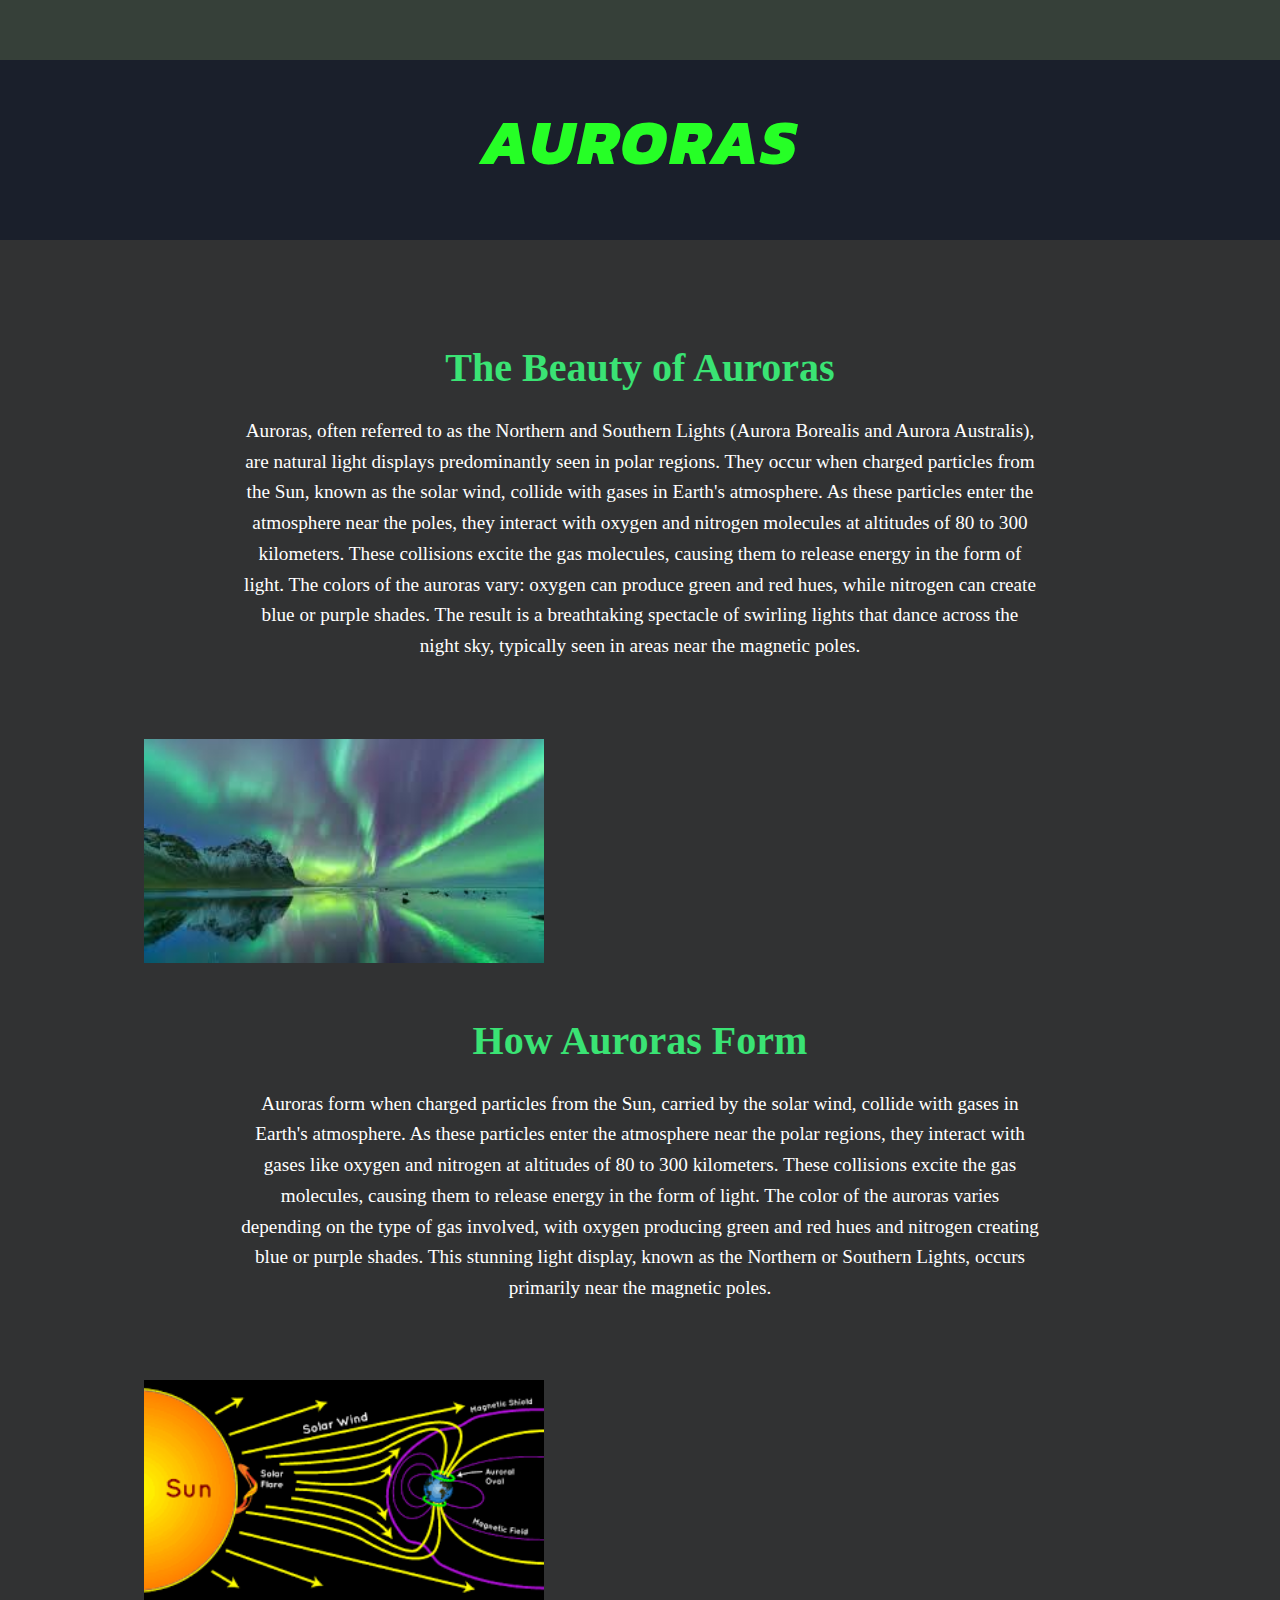
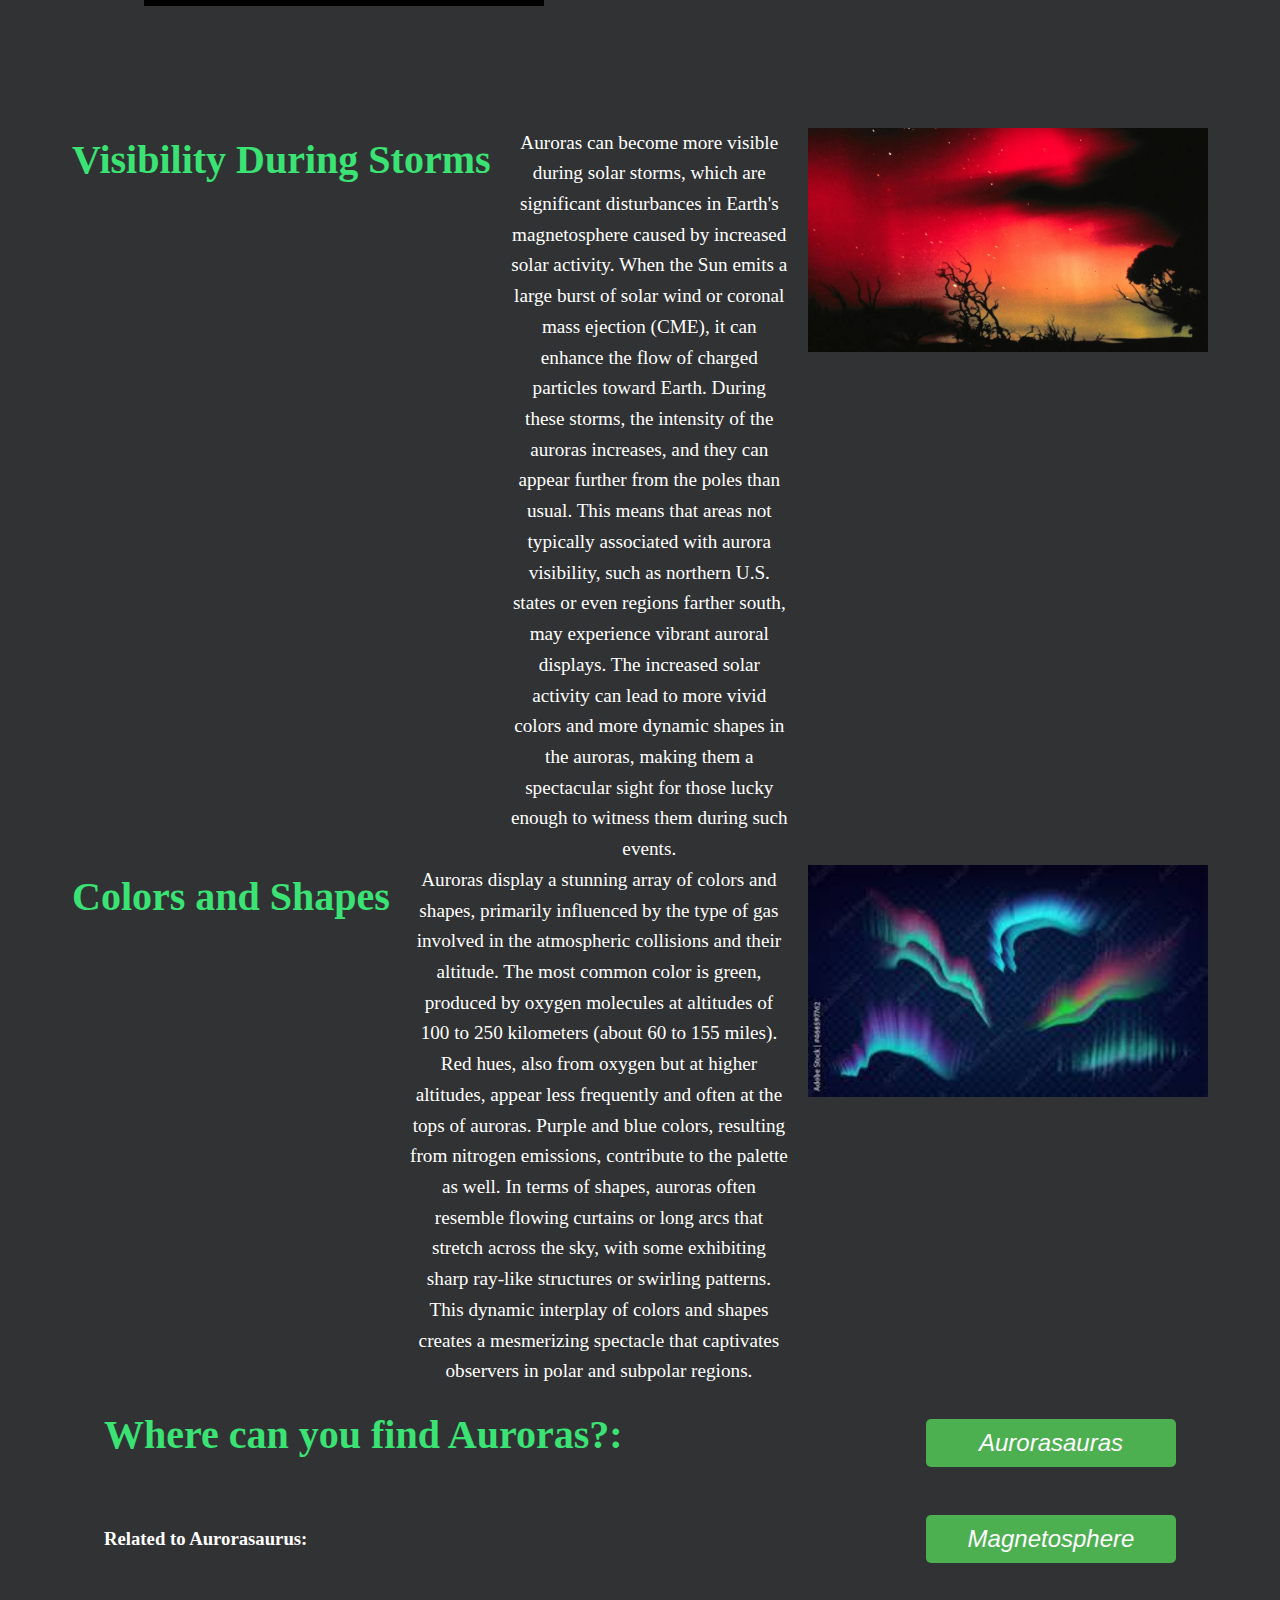
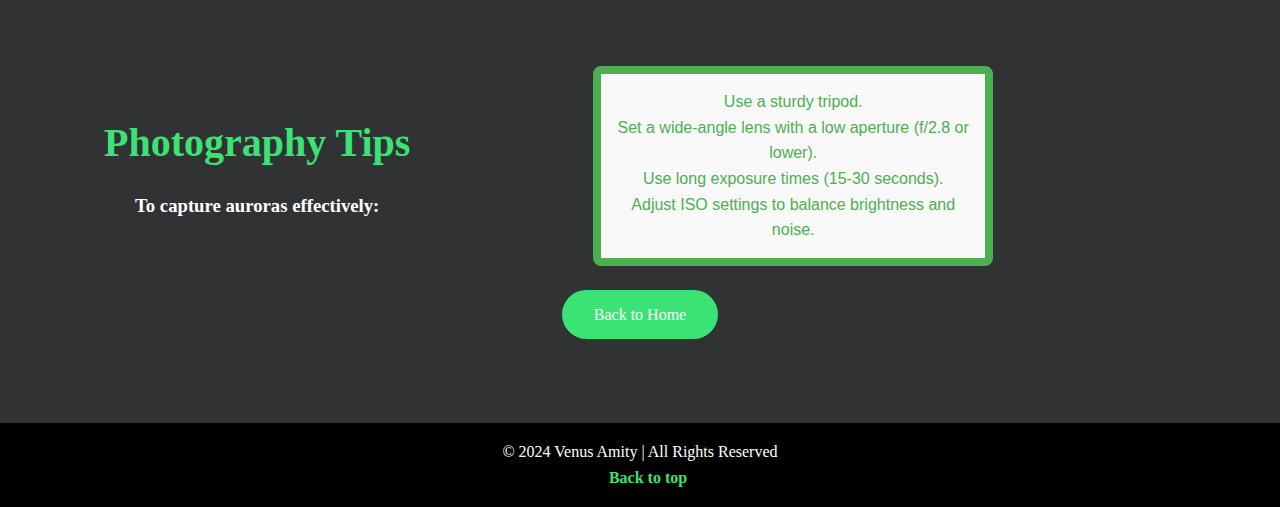
<file: Templates/auroras.html>
<!DOCTYPE html>
<html lang="en">

<head>
    <meta charset="UTF-8">
    <meta name="viewport" content="width=device-width, initial-scale=1.0">
    <title>Auroras - Geomagnetic Storms</title>
    <link rel="stylesheet" href="/style.css">
</head>

<body>
    <header class="hero" style="height: 20vh; background: #1a1f2b;">
        <div class="hero-content">
            <h1 class="title">Auroras</h1>
        </div>
    </header>

    <section class="info-section">
        <div class="content-container">
            <h2>The Beauty of Auroras</h2>
            <p>Auroras, often referred to as the Northern and Southern Lights (Aurora Borealis and Aurora Australis), are natural light displays predominantly seen in polar regions. They occur when charged particles from the Sun, known as the solar wind, collide with gases in Earth's atmosphere. As these particles enter the atmosphere near the poles, they interact with oxygen and nitrogen molecules at altitudes of 80 to 300 kilometers. These collisions excite the gas molecules, causing them to release energy in the form of light. The colors of the auroras vary: oxygen can produce green and red hues, while nitrogen can create blue or purple shades. The result is a breathtaking spectacle of swirling lights that dance across the night sky, typically seen in areas near the magnetic poles.</p>
            <div class="visual-explanation">
                <img src="/Assets/Auroras/auroras2.jpg" alt="Aurora" width="560" height="315">
                <iframe width="560" height="315" src="https://www.youtube.com/embed/ZVTbolyobcE?si=PGPRLhjt8TJp2SmE" title="YouTube video player" frameborder="0" allow="accelerometer; autoplay; clipboard-write; encrypted-media; gyroscope; picture-in-picture; web-share" referrerpolicy="strict-origin-when-cross-origin" allowfullscreen></iframe>
            </div>

            <h2>How Auroras Form</h2>
            <p>Auroras form when charged particles from the Sun, carried by the solar wind, collide with gases in Earth's atmosphere. As these particles enter the atmosphere near the polar regions, they interact with gases like oxygen and nitrogen at altitudes of 80 to 300 kilometers. These collisions excite the gas molecules, causing them to release energy in the form of light. The color of the auroras varies depending on the type of gas involved, with oxygen producing green and red hues and nitrogen creating blue or purple shades. This stunning light display, known as the Northern or Southern Lights, occurs primarily near the magnetic poles.</p>
            <div class="visual-explanation">
                <img src="/Assets/Auroras/auroras1.png" alt="How Auroras Form" width="560" height="315">
                <iframe width="560" height="315" src="https://www.youtube.com/embed/rGruQpd8Kmc?si=tjX82TBVNYkk6nFU" title="YouTube video player" frameborder="0" allow="accelerometer; autoplay; clipboard-write; encrypted-media; gyroscope; picture-in-picture; web-share" referrerpolicy="strict-origin-when-cross-origin" allowfullscreen></iframe>
            </div>

            <br><br><br>
            
            <div class="content-container-simple">
                <h2>Visibility During Storms</h2>
                <p>Auroras can become more visible during solar storms, which are significant disturbances in Earth's magnetosphere caused by increased solar activity. When the Sun emits a large burst of solar wind or coronal mass ejection (CME), it can enhance the flow of charged particles toward Earth. During these storms, the intensity of the auroras increases, and they can appear further from the poles than usual. This means that areas not typically associated with aurora visibility, such as northern U.S. states or even regions farther south, may experience vibrant auroral displays. The increased solar activity can lead to more vivid colors and more dynamic shapes in the auroras, making them a spectacular sight for those lucky enough to witness them during such events.</p>
                <div class="visual-explanation">
                    <img src="/Assets/Auroras/aurora3.webp" alt="Auroras During Solar Storms">
                </div>
            </div>  
            

            <div class="content-container-simple">
                <h2>Colors and Shapes</h2>
                <p>Auroras display a stunning array of colors and shapes, primarily influenced by the type of gas involved in the atmospheric collisions and their altitude. The most common color is green, produced by oxygen molecules at altitudes of 100 to 250 kilometers (about 60 to 155 miles). Red hues, also from oxygen but at higher altitudes, appear less frequently and often at the tops of auroras. Purple and blue colors, resulting from nitrogen emissions, contribute to the palette as well. In terms of shapes, auroras often resemble flowing curtains or long arcs that stretch across the sky, with some exhibiting sharp ray-like structures or swirling patterns. This dynamic interplay of colors and shapes creates a mesmerizing spectacle that captivates observers in polar and subpolar regions.</p>
                <div class="visual-explanation">
                    <img src="/Assets/Auroras/auroras4.jpg" alt="Auroras During Solar Storms" width="1440" height="809">
                </div>
            </div>

            <div class="navbar-content-container">
                <h2>Where can you find Auroras?: </h2>
                <button onclick="location.href='https://aurorasaurus.org/'" class="effect-button"><i>Aurorasauras</i></button>
            </div>

            <div class="navbar-content-container">
                <h3>Related to Aurorasaurus: </h3>
                <button onclick="location.href='https://nasa3d.arc.nasa.gov/detail/magnetosphere-model'" class="effect-button"><i>Magnetosphere</i></button>
            </div>

            <br>
            <br>

            <div class="navbar-content-container">
                <div><h2>Photography Tips</h3>
                <h3>To capture auroras effectively:</div>
                <ul class="tips">
                    <ul>Use a sturdy tripod.</ul>
                    <ul>Set a wide-angle lens with a low aperture (f/2.8 or lower).</ul>
                    <ul>Use long exposure times (15-30 seconds).</ul>
                    <ul>Adjust ISO settings to balance brightness and noise.</ul>
                </ul>
                </h3>
            </div>

            <a href="/../index.html" class="cta-btn">Back to Home</a>
        </div>
    </section>

    <footer class="footer">
        <p>&copy; 2024 Venus Amity | All Rights Reserved</p>
        <a href="#hero">Back to top</a>
    </footer>
</body>

</html>
</file>
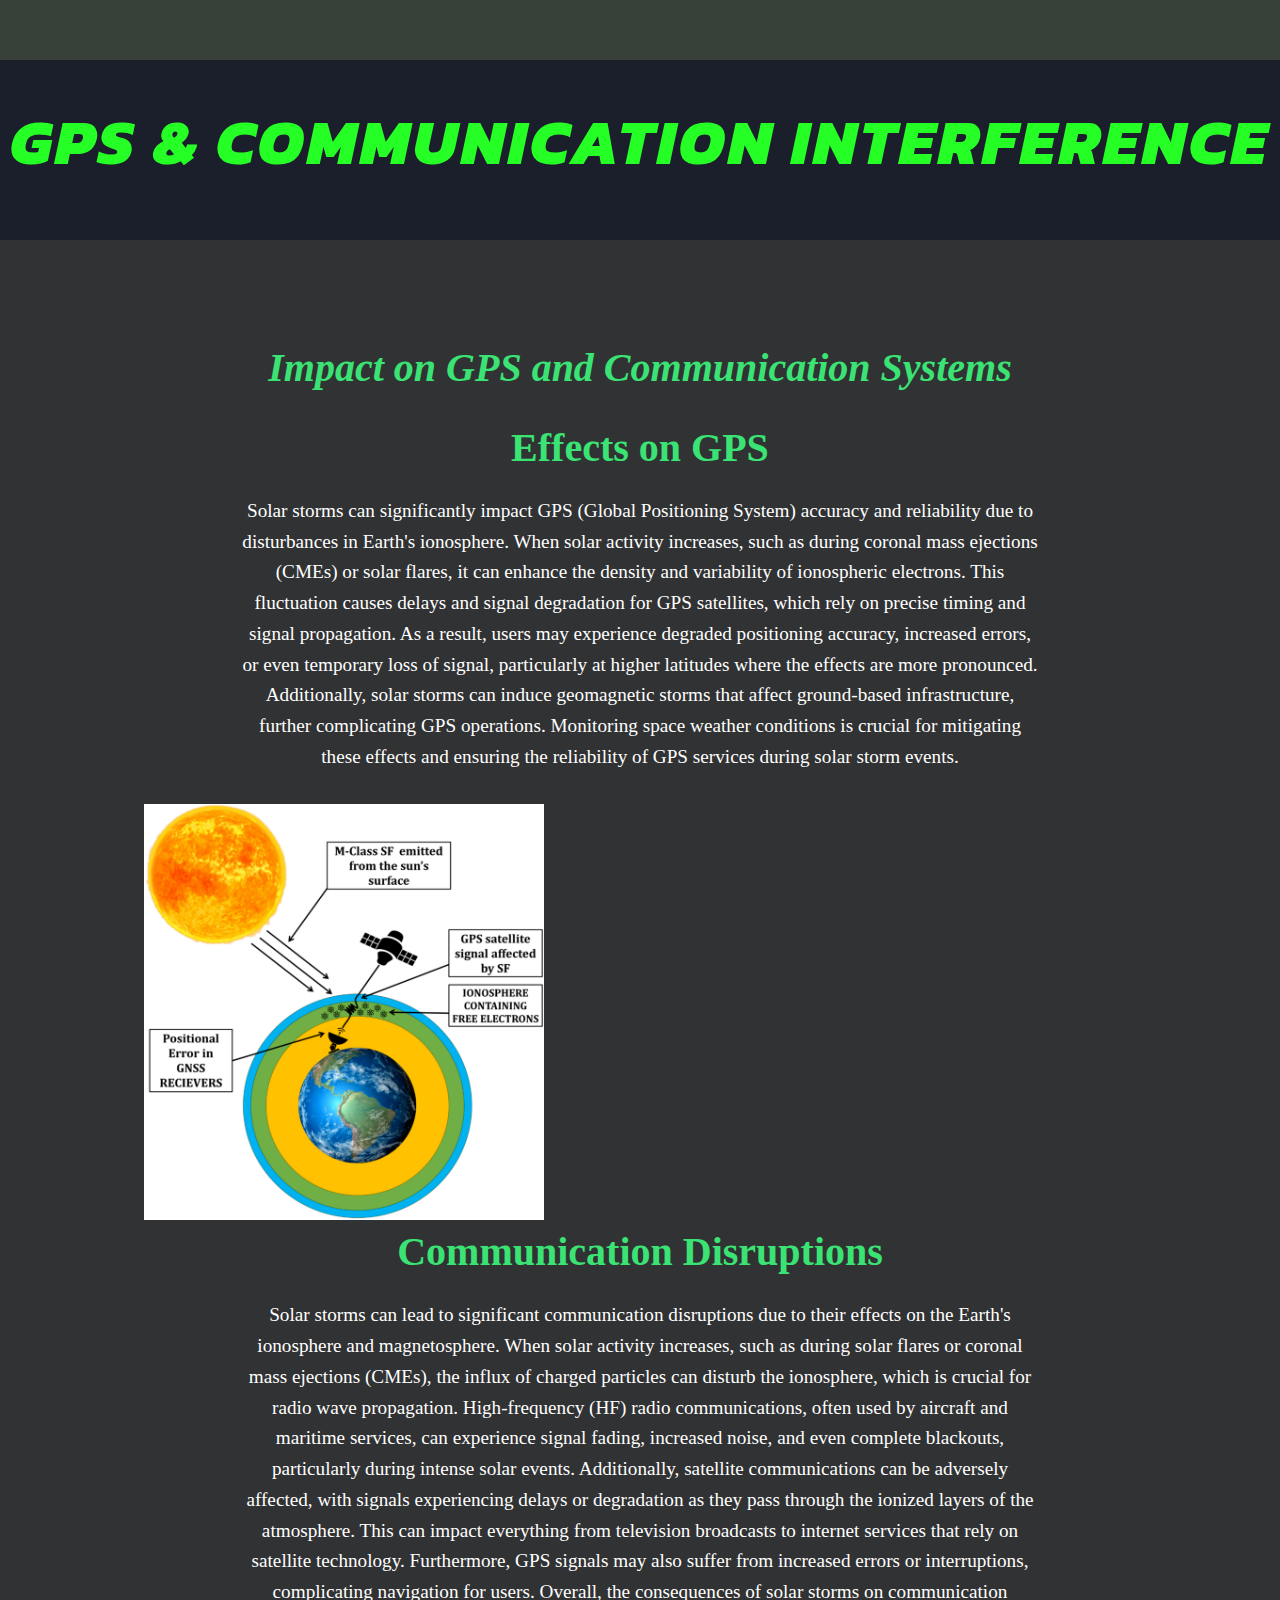
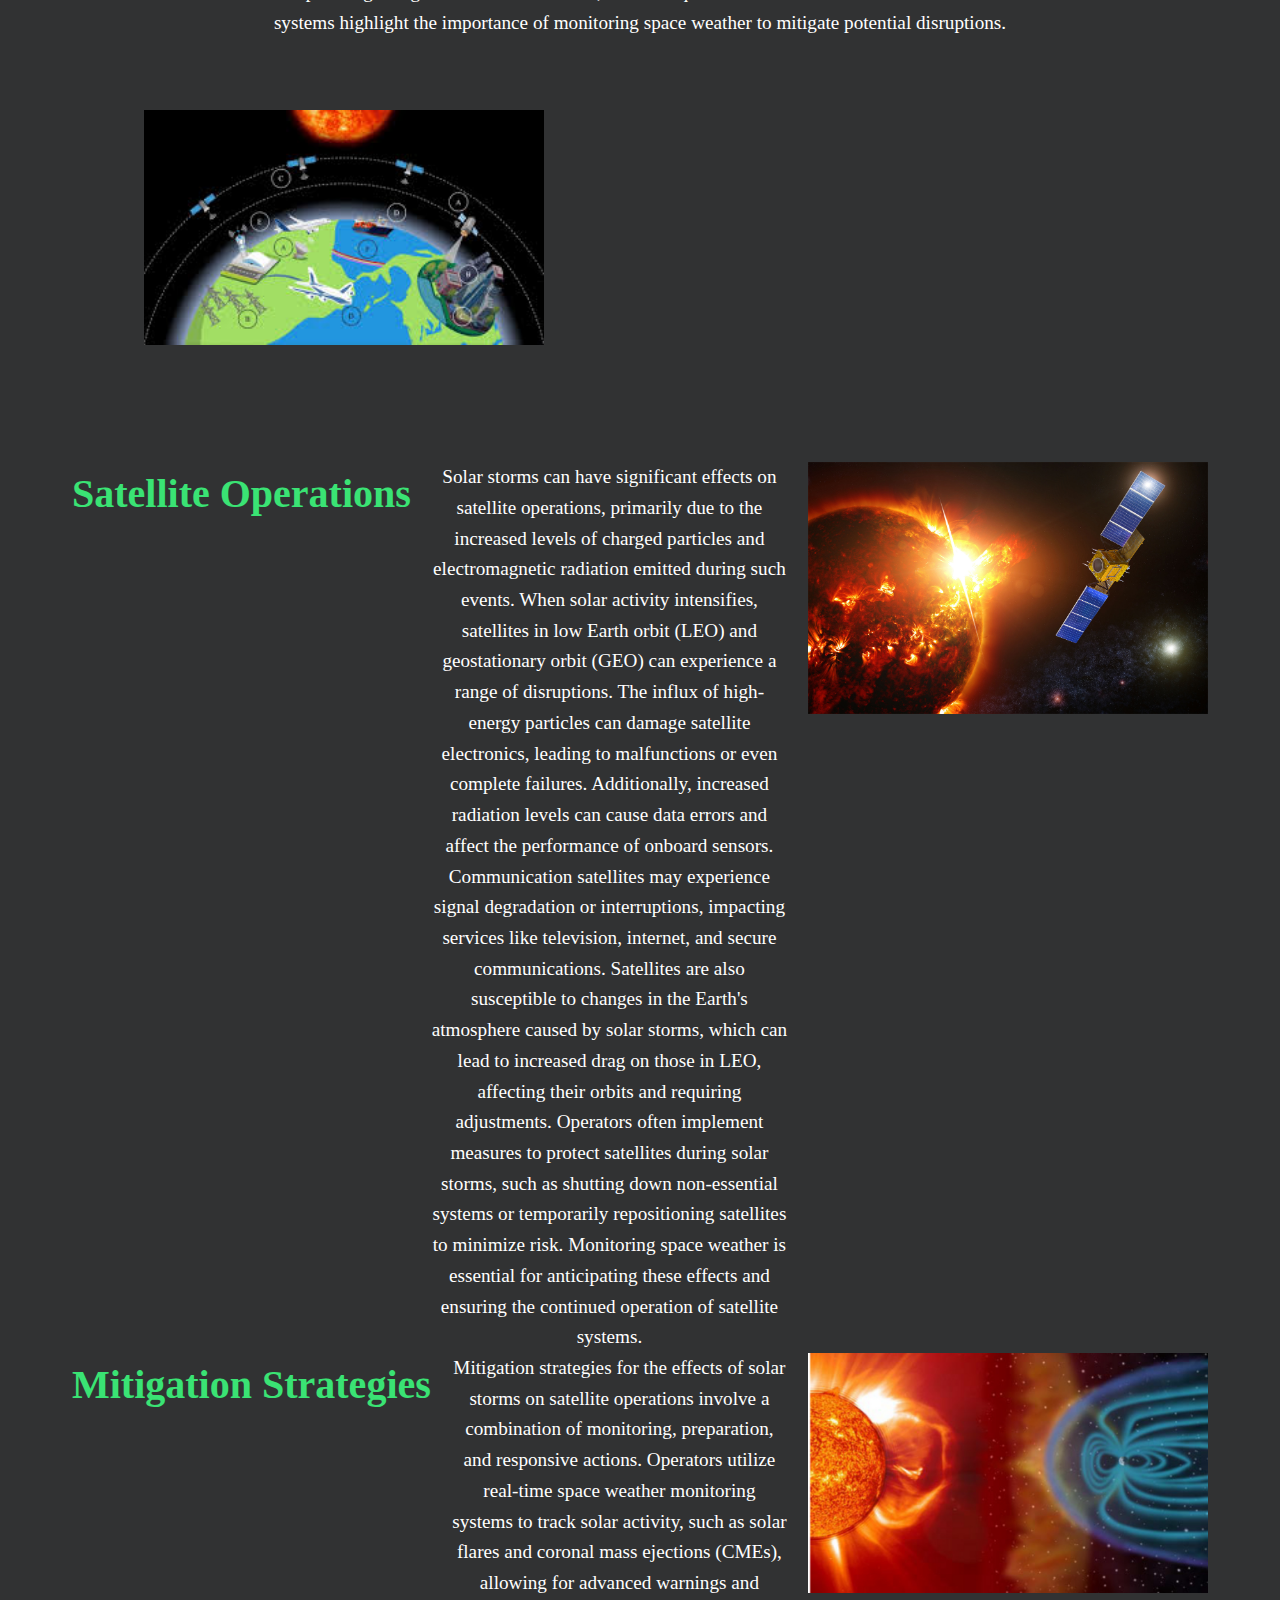
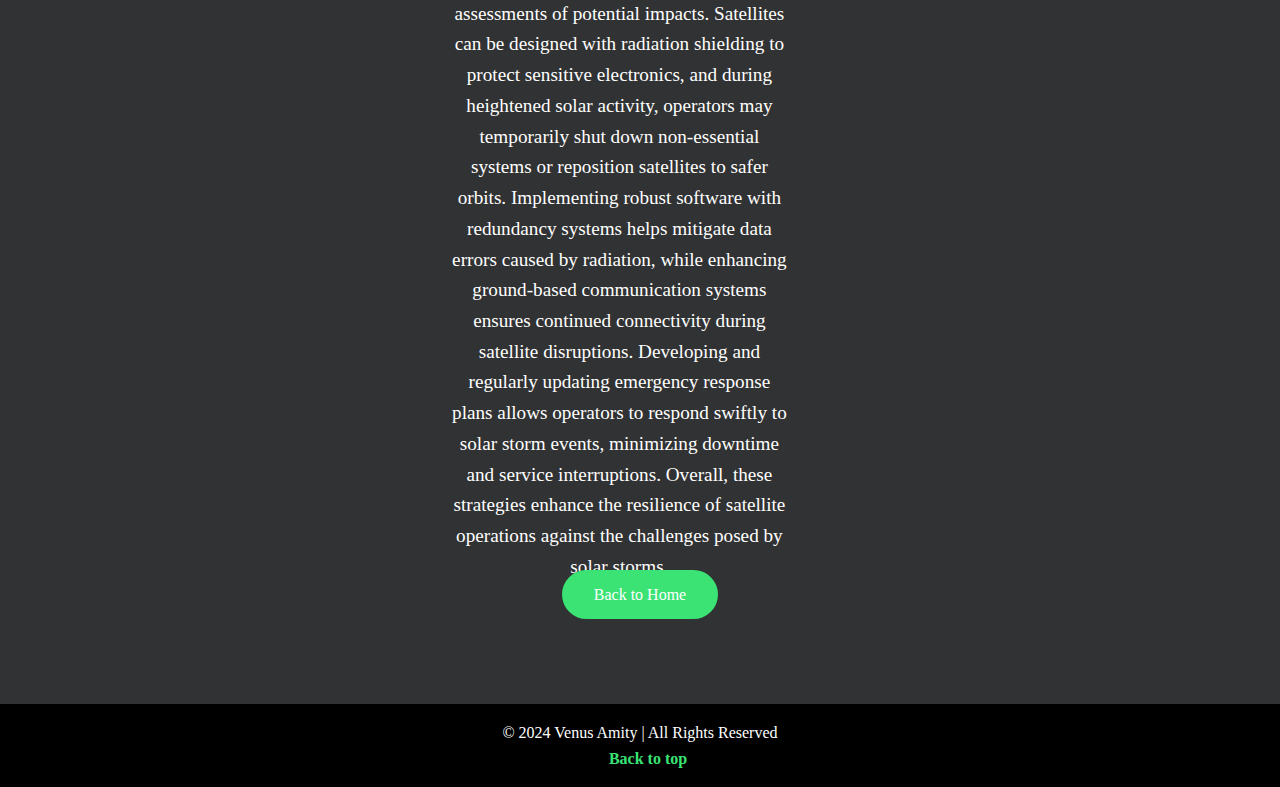
<file: Templates/gps-communication.html>
<!DOCTYPE html>
<html lang="en">
<head>
    <meta charset="UTF-8">
    <meta name="viewport" content="width=device-width, initial-scale=1.0">
    <title>GPS & Communication Interference - Geomagnetic Storms</title>
    <link rel="stylesheet" href="/style.css">
</head>
<body>
    <header class="hero" id="hero" style="height: 20vh; background: #1a1f2b;">
        <div class="hero-content">
            <h1 class="title">GPS & Communication Interference</h1>
        </div>
    </header>

    <section class="info-section">
        <div class="content-container">
            <h2><strong><i>Impact on GPS and Communication Systems</i></strong></h2>

            <h2>Effects on GPS</h2>
            <p>Solar storms can significantly impact GPS (Global Positioning System) accuracy and reliability due to disturbances in Earth's ionosphere. When solar activity increases, such as during coronal mass ejections (CMEs) or solar flares, it can enhance the density and variability of ionospheric electrons. This fluctuation causes delays and signal degradation for GPS satellites, which rely on precise timing and signal propagation. As a result, users may experience degraded positioning accuracy, increased errors, or even temporary loss of signal, particularly at higher latitudes where the effects are more pronounced. Additionally, solar storms can induce geomagnetic storms that affect ground-based infrastructure, further complicating GPS operations. Monitoring space weather conditions is crucial for mitigating these effects and ensuring the reliability of GPS services during solar storm events.</p>
            <div class="visual-explanation">
                <img src="/Assets/GpsCommunication/EffectsGps.png" alt="Effects on GPS" width="560" height="315">
                <iframe width="560" height="315" src="https://www.youtube.com/embed/rrwyiwFbag0?si=c0bbXpKL4Q2VnbcY" title="YouTube video player" frameborder="0" allow="accelerometer; autoplay; clipboard-write; encrypted-media; gyroscope; picture-in-picture; web-share" referrerpolicy="strict-origin-when-cross-origin" allowfullscreen></iframe>
            </div>

            <h2>Communication Disruptions</h2>
            <p>Solar storms can lead to significant communication disruptions due to their effects on the Earth's ionosphere and magnetosphere. When solar activity increases, such as during solar flares or coronal mass ejections (CMEs), the influx of charged particles can disturb the ionosphere, which is crucial for radio wave propagation. High-frequency (HF) radio communications, often used by aircraft and maritime services, can experience signal fading, increased noise, and even complete blackouts, particularly during intense solar events.

            Additionally, satellite communications can be adversely affected, with signals experiencing delays or degradation as they pass through the ionized layers of the atmosphere. This can impact everything from television broadcasts to internet services that rely on satellite technology. Furthermore, GPS signals may also suffer from increased errors or interruptions, complicating navigation for users. Overall, the consequences of solar storms on communication systems highlight the importance of monitoring space weather to mitigate potential disruptions.</p>
            <div class="visual-explanation">
                <img src="/Assets/GpsCommunication/CommunicationDistruption.jpeg" alt="Effects on GPS" width="560" height="315">
                <iframe width="560" height="315" src="https://www.youtube.com/embed/R7aDGPuDkS0?si=NeMV02iMwfkqoirh" title="YouTube video player" frameborder="0" allow="accelerometer; autoplay; clipboard-write; encrypted-media; gyroscope; picture-in-picture; web-share" referrerpolicy="strict-origin-when-cross-origin" allowfullscreen></iframe>
            </div>

            <br><br><br>
            
            <div class="content-container-simple">
                <h2>Satellite Operations</h2>
                <p>Solar storms can have significant effects on satellite operations, primarily due to the increased levels of charged particles and electromagnetic radiation emitted during such events. When solar activity intensifies, satellites in low Earth orbit (LEO) and geostationary orbit (GEO) can experience a range of disruptions. 

                The influx of high-energy particles can damage satellite electronics, leading to malfunctions or even complete failures. Additionally, increased radiation levels can cause data errors and affect the performance of onboard sensors. Communication satellites may experience signal degradation or interruptions, impacting services like television, internet, and secure communications. 

                Satellites are also susceptible to changes in the Earth's atmosphere caused by solar storms, which can lead to increased drag on those in LEO, affecting their orbits and requiring adjustments. Operators often implement measures to protect satellites during solar storms, such as shutting down non-essential systems or temporarily repositioning satellites to minimize risk. Monitoring space weather is essential for anticipating these effects and ensuring the continued operation of satellite systems.</p>
                <div class="visual-explanation">
                    <img src="/Assets/GpsCommunication/SatelliteOperation.jpeg" alt="Effects on GPS" width="962" height="578">
                </div>
            </div>

            <div class="content-container-simple">
                <h2>Mitigation Strategies</h2>
                <p>Mitigation strategies for the effects of solar storms on satellite operations involve a combination of monitoring, preparation, and responsive actions. Operators utilize real-time space weather monitoring systems to track solar activity, such as solar flares and coronal mass ejections (CMEs), allowing for advanced warnings and assessments of potential impacts. Satellites can be designed with radiation shielding to protect sensitive electronics, and during heightened solar activity, operators may temporarily shut down non-essential systems or reposition satellites to safer orbits. Implementing robust software with redundancy systems helps mitigate data errors caused by radiation, while enhancing ground-based communication systems ensures continued connectivity during satellite disruptions. Developing and regularly updating emergency response plans allows operators to respond swiftly to solar storm events, minimizing downtime and service interruptions. Overall, these strategies enhance the resilience of satellite operations against the challenges posed by solar storms.</p>
                <div class="visual-explanation">
                    <img src="/Assets/GpsCommunication/Mitigation.jpeg" alt="Effects on GPS">
                </div>
            </div>

            <a href="/../index.html" class="cta-btn">Back to Home</a>
        </div>
    </section>

    <footer class="footer">
        <p>&copy; 2024 Venus Amity | All Rights Reserved</p>
        <a href="#hero">Back to top</a>
    </footer>
</body>
</html>
</file>
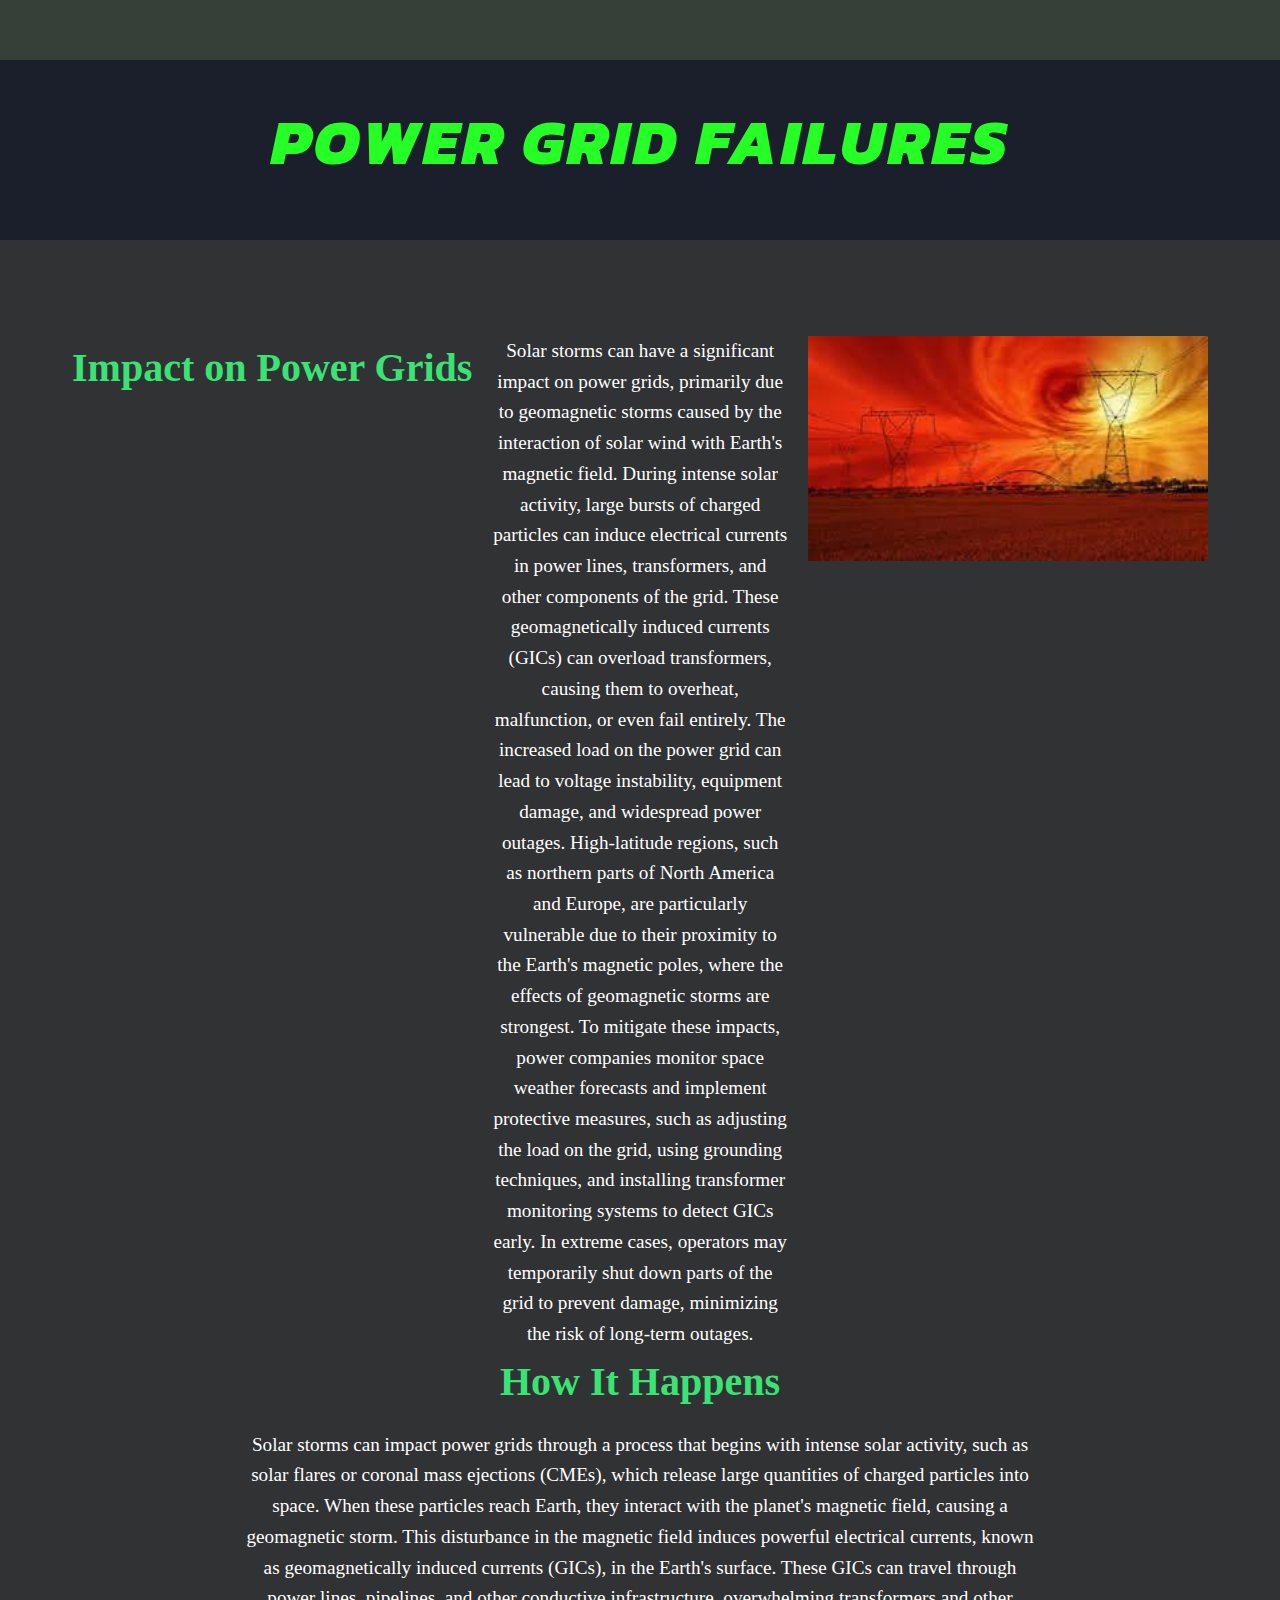
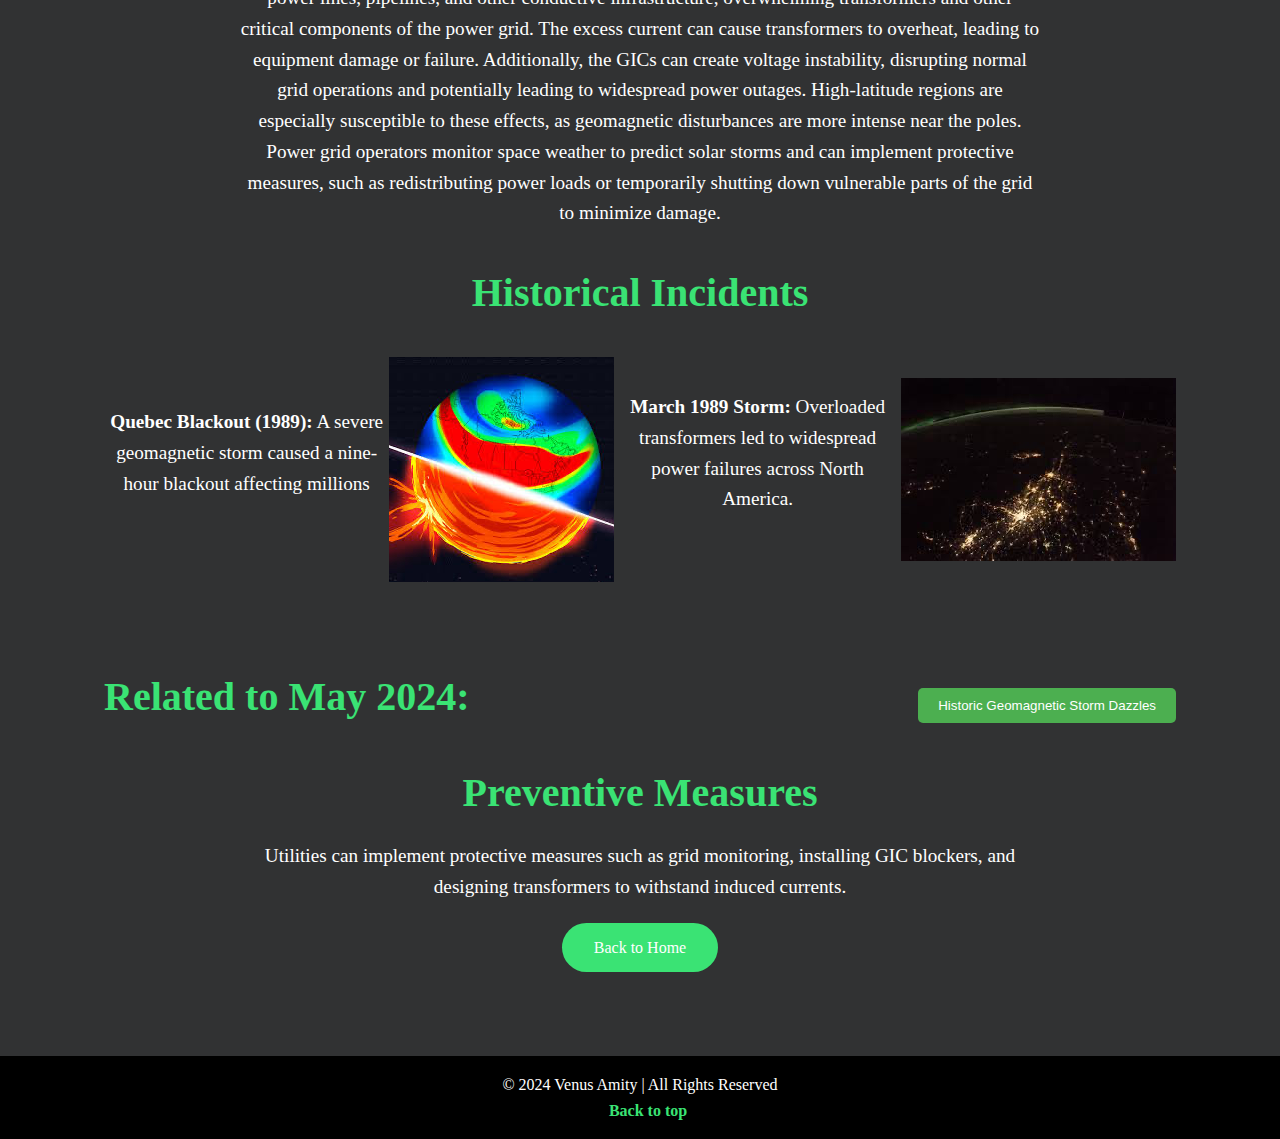
<file: Templates/power-grid.html>
<!DOCTYPE html>
<html lang="en">
<head>
    <meta charset="UTF-8">
    <meta name="viewport" content="width=device-width, initial-scale=1.0">
    <title>Power Grid Failures - Geomagnetic Storms</title>
    <link rel="stylesheet" href="/style.css">
</head>
<body>
    <header class="hero" style="height: 20vh; background: #1a1f2b;">
        <div class="hero-content">
            <h1 class="title">Power Grid Failures</h1>
        </div>
    </header>

    <section class="info-section">
        <div class="content-container">
            <div class="content-container-simple">
                <h2>Impact on Power Grids</h2>
                <p>Solar storms can have a significant impact on power grids, primarily due to geomagnetic storms caused by the interaction of solar wind with Earth's magnetic field. During intense solar activity, large bursts of charged particles can induce electrical currents in power lines, transformers, and other components of the grid. These geomagnetically induced currents (GICs) can overload transformers, causing them to overheat, malfunction, or even fail entirely.

                The increased load on the power grid can lead to voltage instability, equipment damage, and widespread power outages. High-latitude regions, such as northern parts of North America and Europe, are particularly vulnerable due to their proximity to the Earth's magnetic poles, where the effects of geomagnetic storms are strongest.

                To mitigate these impacts, power companies monitor space weather forecasts and implement protective measures, such as adjusting the load on the grid, using grounding techniques, and installing transformer monitoring systems to detect GICs early. In extreme cases, operators may temporarily shut down parts of the grid to prevent damage, minimizing the risk of long-term outages.</p>
                <div class="visual-explanation">
                    <img src="/Assets/PowerGrid/Impact.png" alt="Effects on GPS" width="1440" height="809">
                </div>
            </div>

            <h2>How It Happens</h2>
            <p>Solar storms can impact power grids through a process that begins with intense solar activity, such as solar flares or coronal mass ejections (CMEs), which release large quantities of charged particles into space. When these particles reach Earth, they interact with the planet's magnetic field, causing a geomagnetic storm. This disturbance in the magnetic field induces powerful electrical currents, known as geomagnetically induced currents (GICs), in the Earth's surface.

            These GICs can travel through power lines, pipelines, and other conductive infrastructure, overwhelming transformers and other critical components of the power grid. The excess current can cause transformers to overheat, leading to equipment damage or failure. Additionally, the GICs can create voltage instability, disrupting normal grid operations and potentially leading to widespread power outages. High-latitude regions are especially susceptible to these effects, as geomagnetic disturbances are more intense near the poles.

            Power grid operators monitor space weather to predict solar storms and can implement protective measures, such as redistributing power loads or temporarily shutting down vulnerable parts of the grid to minimize damage.</p>

            <h2>Historical Incidents</h2>
            <div class="navbar-content-container">
                <p><strong>Quebec Blackout (1989):</strong> A severe geomagnetic storm caused a nine-hour blackout affecting millions</p>
                    <div class="visual-explanation">
                        <img src="/Assets/PowerGrid/MarchSolarStorm.png" alt="Effects on GPS">
                    </div>
                <p><strong>March 1989 Storm:</strong> Overloaded transformers led to widespread power failures across North America.</p>
                    <div class="visual-explanation">
                        <img src="/Assets/PowerGrid/QuebecBlackout.png" alt="Effects on GPS">
                    </div>
            </div>

            <br><br>

            <div class="navbar-content-container">
                <h2>Related to May 2024: </h2>
                <button onclick="location.href='https://earthobservatory.nasa.gov/images/152815/historic-geomagnetic-storm-dazzles'" class="effects-button">Historic Geomagnetic Storm Dazzles</button>
            </div>
            
            <h2>Preventive Measures</h2>
            <p>Utilities can implement protective measures such as grid monitoring, installing GIC blockers, and designing transformers to withstand induced currents.</p>

            <a href="/../index.html" class="cta-btn">Back to Home</a>
        </div>
    </section>

    <footer class="footer">
        <p>&copy; 2024 Venus Amity | All Rights Reserved</p>
        <a href="#hero">Back to top</a>
    </footer>
</body>
</html>
</file>
<file: style.css>
@import url('https://fonts.googleapis.com/css2?family=Kanit:ital,wght@0,100;0,200;0,300;0,400;0,500;0,600;0,700;0,800;0,900;1,100;1,200;1,300;1,400;1,500;1,600;1,700;1,800;1,900&display=swap');

    * {
        margin: 0;
        padding: 0;
        box-sizing: border-box;
    }

    html, body {
        scroll-behavior: auto;
    }

    .title {
        font-family: 'Kanit', sans-serif;
        font-weight: 800;
        font-style: italic;
        color: #26ff26;
        animation: fadeIn 2s ease-in-out;
    }

    .subtitle, #exploreStorms {
        animation: fadeIn 2s ease-in-out;
    }

    @keyframes fadeIn {
        from {
            opacity: 0;
        }
        to {
            opacity: 1;
        }
    }

    body {
        background-color: #364039;
        color: #fff;
        line-height: 1.6;
    }

    h2 {
        color: #3ae374;
    }

    a {
        text-decoration: none;
        color: #fff;
    }

    .content-container {
        max-width: 1200px;
        margin: auto;
        padding: 2rem;
        text-align: center;
    }

    ul {
        display: block;
        list-style-type: disc;
    }

    .tips {
        color: #4CAF50;
        border: 8px solid #4CAF50;
        padding: 15px;
        background-color: #f9f9f9;
        border-radius: 8px;
        max-width: 400px;
        margin: 20px auto;
        font-family: Arial, sans-serif;
    }

    .tips li {
        margin-bottom: 10px;
        line-height: 1.6;
    }

    .tips li:last-child {
        margin-bottom: 0;
    }

    .navbar {
        background-color: black;
        position: fixed;
        width: 100%;
        top: -100px;
        z-index: 1000;
        animation: slideDown 0.5s forwards;
    }

    @keyframes slideDown {
        from {
            top: -100px;
        }
        to {
            top: 0;
        }
    }

    .navbar-content-container {
        display: flex;
        justify-content: space-between;
        align-items: center;
        padding: 1rem 2rem;
        align-content: horizontal;
    }

    .navbar-content-container button {
        background-color: #4CAF50;
        color: white;
        border: none;
        padding: 10px 20px;
        border-radius: 5px;
        cursor: pointer;
        transition: background-color 0.3s ease;
    }

    .nav-logo {
        font-size: 1.8rem;
        font-weight: bold;
        color: #3ae374;
    }

    .nav-links {
        list-style: none;
        display: flex;
        gap: 2rem;
    }

    .nav-links li {
        transition: transform 0.3s;
    }

    .nav-links li a {
        color: #fff;
        font-size: 1.1rem;
        padding: 0.5rem 1rem;
        border-radius: 5px;
        transition: background-color 0.3s, color 0.3s ease;
    }

    .nav-links li a:hover {
        background-color: #3ae374;
        color: #313233;
        transition: background-color 0.3s, color 0.3s ease;
    }

    .navbar.show {
        animation: slideDown 0.5s forwards;
    }

    .navbar.hide {
        animation: slideUp 0.5s forwards;
    }

    @keyframes slideUp {
        from {
            top: 0;
        }
        to {
            top: -100px;
        }
    }

    body {
        padding-top: 60px;
    }

    .hero {
        height: 100vh;
        display: flex;
        align-items: center;
        justify-content: center;
    }

    .hero-content {
        text-align: center;
        color: #fff;
    }

    .hero h1 {
        font-size: 4rem;
        margin-bottom: 1rem;
        text-transform: uppercase;
        letter-spacing: 3px;
    }

    .hero p {
        font-size: 1.5rem;
        margin-bottom: 2rem;
    }

    .cta-btn {
        background-color: #3ae374;
        padding: 1rem 2rem;
        border-radius: 50px;
        transition: background-color 0.3s, color 0.3s;
        font-size: 1;
    }

    .cta-btn:hover {
        background-color: #26ff26;
        color: black;
    }

    .info-section {
        background-color: #313233;
        padding: 4rem 0;
    }

    .info-section h2 {
        font-size: 2.5rem;
        margin-bottom: 1rem;
    }

    .info-section p {
        font-size: 1.2rem;
        margin-bottom: 2rem;
        max-width: 800px;
        margin-left: auto;
        margin-right: auto;
    }

    .visual-explanation {
        display: flex;
        flex-direction: row;
        justify-content: center;
        gap: 2rem;
        flex-wrap: nowrap;
        align-items: center;
    }

    .monitoring-section {
        background-color: #1a1f2b;
        padding: 4rem 0;
    }

    .monitoring-section h2 {
        font-size: 2.5rem;
        margin-bottom: 2rem;
    }

    .monitoring-section button {
        display: inline-block;
        padding: 10px 20px;
        background-color: #2dcc63;
        color: black;
        text-decoration: none;
        border-radius: 24px;
        margin-right: 10px;
        font-size: 1.2rem;
        border-color: #1a1f2b;
        height: 75px;
    }

    .monitoring-section button:hover {
        background-color: #1a1f2b;
        border: 2px solid #3ae374;
        transition: background-color 0.3s, color 0.3s;
        color: #3ae374;
    }

    .effects-section {
        background-color: #111;
        padding: 4rem 0;
    }

    .effects-section h2 {
        font-size: 2.5rem;
        margin-bottom: 2rem;
    }

    .buttons-container {
        display: flex;
        flex-wrap: wrap;
        justify-content: center;
        gap: 2rem;
    }

    .effect-button {
        background-color: #1a1f2b;
        border: 2px solid #3ae374;
        border-radius: 10px;
        font-size: 1.5rem;
        transition: background-color 0.3s, color 0.3s;
        width: 250px;
        text-align: center;
        cursor: pointer;
        padding: 1rem 2rem;
    }

    .effect-button:hover {
        background-color: #3ae374;
        color: #0b0e15;
    }

    .effect-page .hero {
        height: 20vh;
        background-color: #1a1f2b;
    }

    .effect-page .info-section h2 {
        font-size: 2.5rem;
        margin-bottom: 1.5rem;
    }

    .effect-page .info-section h3 {
        font-size: 1.8rem;
        margin-top: 2rem;
        margin-bottom: 1rem;
    }

    .effect-page .info-section p, 
    .effect-page .info-section ul {
        font-size: 1.2rem;
        text-align: left;
        max-width: 800px;
        margin: 0.5rem auto;
    }

    .effect-page .info-section ul {
        list-style-type: disc;
        padding-left: 1.5rem;
    }

    .effect-page .cta-btn {
        margin-top: 2rem;
    }

    .footer {
        background-color: #000;
        padding: 1rem;
        text-align: center;
    }

    .footer p {
        font-size: 1rem;
    }

    .footer a {
        color: #3ae374;
        font-weight: bold;
        margin-left: 1rem;
    }

    #backToTopBtn {
        display: none;
        position: fixed;
        bottom: 40px;
        right: 40px;
        z-index: 99;
        font-size: 18px;
        border: none;
        outline: none;
        background-color: #e23c3c;
        color: white;
        cursor: pointer;
        padding: 15px;
        border-radius: 50%;
        transition: background-color 0.3s;
    }

    #backToTopBtn:hover {
        background-color: #2dcc63;
    }

    .content-container-simple {
        display: flex;
        justify-content: center;
        align-items: flex-start;
        gap: 20px;
        text-align: center;
    }

    .content-container-simple p {
        flex: 1;
        margin: 0;
        max-width: 600px;
        line-height: 1.6;
        word-wrap: break-word;
    }

    .visual-explanation img {
        max-width: 400px;
        height: auto;
    }

    @media (max-width: 768px) {
        .hero h1 {
            font-size: 2.5rem;
        }

        .hero p {
            font-size: 1.2rem;
        }

        .navbar-content-container {
            flex-direction: column;
        }

        .visual-explanation {
            flex-direction: column;
        }

        .content-container-simple {
            flex-direction: column;
        }
    }
</file>
